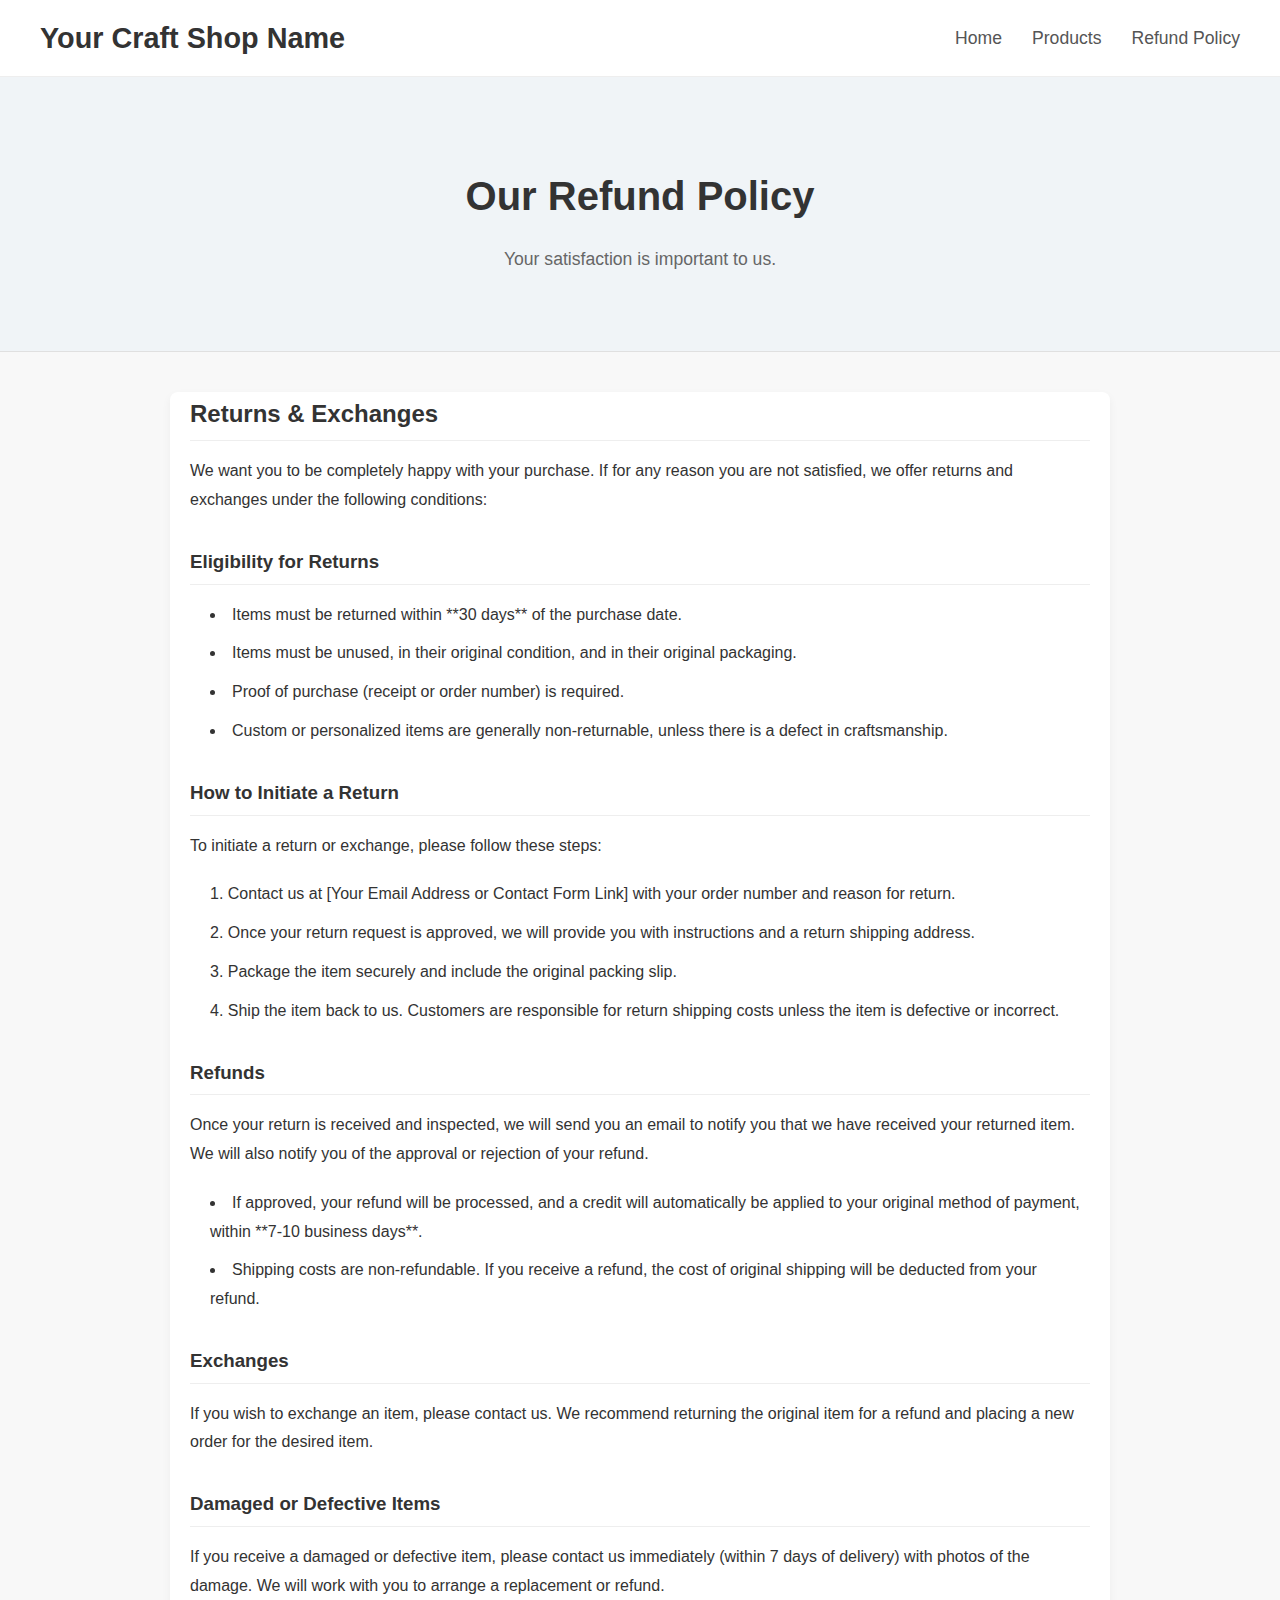
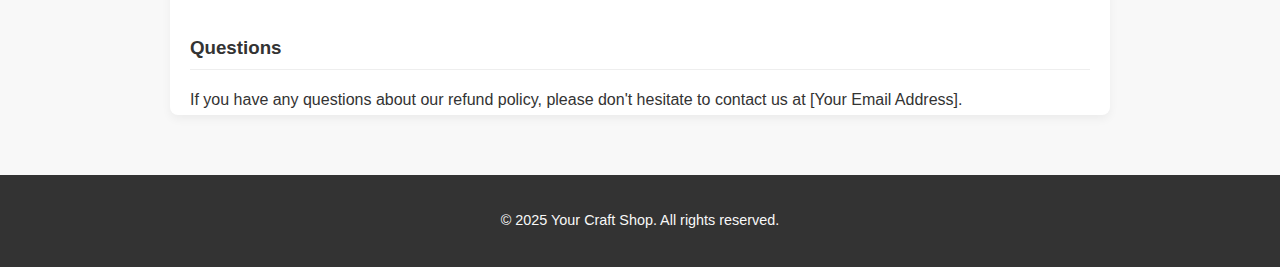
<file: refunds.html>
<!DOCTYPE html>
<html lang="en">
<head>
    <meta charset="UTF-8">
    <meta name="viewport" content="width=device-width, initial-scale=1.0">
    <title>Refund Policy - Your Craft Shop</title>
    <link rel="stylesheet" href="style.css">
</head>
<body>
    <header>
        <nav>
            <div class="logo">
                <a href="index.html">Your Craft Shop Name</a>
            </div>
            <ul>
                <li><a href="index.html">Home</a></li>
                <li><a href="products.html">Products</a></li>
                <li><a href="refunds.html">Refund Policy</a></li>
            </ul>
        </nav>
    </header>

    <main>
        <section class="page-header">
            <h1>Our Refund Policy</h1>
            <p>Your satisfaction is important to us.</p>
        </section>

        <section class="policy-content">
            <div class="container">
                <h2>Returns & Exchanges</h2>
                <p>We want you to be completely happy with your purchase. If for any reason you are not satisfied, we offer returns and exchanges under the following conditions:</p>

                <h3>Eligibility for Returns</h3>
                <ul>
                    <li>Items must be returned within **30 days** of the purchase date.</li>
                    <li>Items must be unused, in their original condition, and in their original packaging.</li>
                    <li>Proof of purchase (receipt or order number) is required.</li>
                    <li>Custom or personalized items are generally non-returnable, unless there is a defect in craftsmanship.</li>
                </ul>

                <h3>How to Initiate a Return</h3>
                <p>To initiate a return or exchange, please follow these steps:</p>
                <ol>
                    <li>Contact us at [Your Email Address or Contact Form Link] with your order number and reason for return.</li>
                    <li>Once your return request is approved, we will provide you with instructions and a return shipping address.</li>
                    <li>Package the item securely and include the original packing slip.</li>
                    <li>Ship the item back to us. Customers are responsible for return shipping costs unless the item is defective or incorrect.</li>
                </ol>

                <h3>Refunds</h3>
                <p>Once your return is received and inspected, we will send you an email to notify you that we have received your returned item. We will also notify you of the approval or rejection of your refund.</p>
                <ul>
                    <li>If approved, your refund will be processed, and a credit will automatically be applied to your original method of payment, within **7-10 business days**.</li>
                    <li>Shipping costs are non-refundable. If you receive a refund, the cost of original shipping will be deducted from your refund.</li>
                </ul>

                <h3>Exchanges</h3>
                <p>If you wish to exchange an item, please contact us. We recommend returning the original item for a refund and placing a new order for the desired item.</p>

                <h3>Damaged or Defective Items</h3>
                <p>If you receive a damaged or defective item, please contact us immediately (within 7 days of delivery) with photos of the damage. We will work with you to arrange a replacement or refund.</p>

                <h3>Questions</h3>
                <p>If you have any questions about our refund policy, please don't hesitate to contact us at [Your Email Address].</p>
            </div>
        </section>
    </main>

    <footer>
        <p>&copy; 2025 Your Craft Shop. All rights reserved.</p>
    </footer>
</body>
</html>
</file>
<file: style.css>
/* Basic Resets & Typography */
body {
    font-family: 'Arial', sans-serif;
    margin: 0;
    padding: 0;
    box-sizing: border-box;
    background-color: #f8f8f8; /* Light background */
    color: #333;
    line-height: 1.6;
}

h1, h2, h3 {
    color: #333;
    text-align: center;
    margin-bottom: 20px;
}

a {
    text-decoration: none;
    color: #555;
}

a:hover {
    color: #000;
}

/* Header & Navigation */
header {
    background-color: #fff;
    padding: 15px 0;
    border-bottom: 1px solid #eee;
    box-shadow: 0 2px 5px rgba(0,0,0,0.05);
}

nav {
    display: flex;
    justify-content: space-between;
    align-items: center;
    max-width: 1200px;
    margin: 0 auto;
    padding: 0 20px;
}

.logo a {
    font-size: 1.8em;
    font-weight: bold;
    color: #333;
}

nav ul {
    list-style: none;
    margin: 0;
    padding: 0;
    display: flex;
}

nav ul li {
    margin-left: 30px;
}

nav ul li a {
    font-weight: normal;
    font-size: 1.1em;
    padding: 5px 0;
    transition: color 0.3s ease;
}

nav ul li a:hover {
    color: #007bff; /* A subtle accent color for hover */
}

/* Buttons */
.button {
    display: inline-block;
    background-color: #007bff; /* Primary button color */
    color: white;
    padding: 10px 20px;
    border-radius: 5px;
    transition: background-color 0.3s ease;
    text-align: center;
}

.button:hover {
    background-color: #0056b3; /* Darker on hover */
}

/* Hero Section */
.hero-section {
    text-align: center;
    padding: 80px 20px;
    background-color: #eef; /* Very light blue background */
    margin-bottom: 40px;
}

.hero-section h1 {
    font-size: 3em;
    margin-bottom: 15px;
}

.hero-section p {
    font-size: 1.2em;
    margin-bottom: 30px;
    color: #666;
}

/* Product Grid */
.featured-products {
    max-width: 1200px;
    margin: 0 auto 60px auto;
    padding: 0 20px;
}

.product-grid {
    display: grid;
    grid-template-columns: repeat(auto-fit, minmax(280px, 1fr));
    gap: 30px;
    justify-content: center;
}

.product-card {
    background-color: #fff;
    border: 1px solid #ddd;
    border-radius: 8px;
    padding: 20px;
    text-align: center;
    box-shadow: 0 4px 10px rgba(0,0,0,0.05);
    transition: transform 0.3s ease, box-shadow 0.3s ease;
}

.product-card:hover {
    transform: translateY(-5px);
    box-shadow: 0 6px 15px rgba(0,0,0,0.1);
}

.product-card img {
    max-width: 100%;
    height: 200px; /* Fixed height for consistent image size */
    object-fit: cover; /* Ensures images cover the area without distortion */
    border-radius: 5px;
    margin-bottom: 15px;
}

.product-card h3 {
    font-size: 1.3em;
    margin-top: 0;
    margin-bottom: 10px;
}

.product-card .price {
    font-size: 1.1em;
    color: #007bff;
    font-weight: bold;
    margin-bottom: 15px;
}

/* Footer */
footer {
    text-align: center;
    padding: 20px;
    background-color: #333;
    color: #f8f8f8;
    margin-top: 40px;
    font-size: 0.9em;
}
/* Styling for General Page Headers */
.page-header {
    text-align: center;
    padding: 60px 20px;
    background-color: #f0f4f7; /* Slightly darker background than body */
    margin-bottom: 40px;
    border-bottom: 1px solid #e0e0e0;
}

.page-header h1 {
    font-size: 2.5em;
    margin-bottom: 10px;
}

.page-header p {
    font-size: 1.1em;
    color: #666;
}

/* Styling for Policy Content */
.policy-content {
    max-width: 900px;
    margin: 0 auto 60px auto;
    padding: 0 20px;
    background-color: #fff;
    border-radius: 8px;
    box-shadow: 0 4px 10px rgba(0,0,0,0.05);
    line-height: 1.8; /* Improve readability */
}

.policy-content h2, .policy-content h3 {
    text-align: left; /* Align headings to the left */
    margin-top: 30px;
    margin-bottom: 15px;
    color: #333;
    border-bottom: 1px solid #eee; /* Subtle underline */
    padding-bottom: 5px;
}

.policy-content ul, .policy-content ol {
    list-style-position: inside; /* Keep bullets/numbers inside content flow */
    padding-left: 20px;
    margin-bottom: 20px;
}

.policy-content ul li, .policy-content ol li {
    margin-bottom: 10px;
}

.policy-content p {
    margin-bottom: 20px;
}
---
/* Product Detail Page Styling */
.product-detail-section {
    display: flex;
    flex-wrap: wrap; /* Allows wrapping on smaller screens */
    justify-content: center;
    gap: 40px;
    max-width: 1000px;
    margin: 40px auto 60px auto;
    padding: 0 20px;
}

.product-image-gallery {
    flex: 1; /* Allows image section to grow */
    min-width: 300px; /* Minimum width before wrapping */
    max-width: 500px;
    text-align: center;
}

.main-product-image {
    width: 100%;
    height: auto;
    border-radius: 8px;
    box-shadow: 0 4px 10px rgba(0,0,0,0.1);
    margin-bottom: 20px;
}

.thumbnail-gallery {
    display: flex;
    justify-content: center;
    gap: 10px;
}

.thumbnail-gallery img {
    width: 80px;
    height: 80px;
    object-fit: cover;
    border: 1px solid #ddd;
    border-radius: 5px;
    cursor: pointer;
    transition: border-color 0.3s ease;
}

.thumbnail-gallery img:hover,
.thumbnail-gallery img.active {
    border-color: #007bff;
}

.product-info {
    flex: 1; /* Allows info section to grow */
    min-width: 300px; /* Minimum width before wrapping */
    max-width: 500px;
    padding: 20px;
    background-color: #fff;
    border-radius: 8px;
    box-shadow: 0 4px 10px rgba(0,0,0,0.05);
}

.product-info h1 {
    text-align: left;
    font-size: 2.2em;
    margin-top: 0;
}

.product-price {
    font-size: 1.8em;
    color: #007bff;
    font-weight: bold;
    margin-bottom: 20px;
}

.product-description {
    margin-bottom: 20px;
    color: #555;
    line-height: 1.7;
}

.product-info ul {
    list-style: none;
    padding: 0;
    margin-bottom: 20px;
}

.product-info ul li {
    margin-bottom: 10px;
    color: #444;
}

.product-info ul li strong {
    color: #333;
}

.add-to-cart {
    width: 100%;
    padding: 15px;
    font-size: 1.2em;
    margin-top: 15px;
}

.note-text {
    font-size: 0.9em;
    color: #777;
    margin-top: 10px;
    text-align: center;
}
</file>
